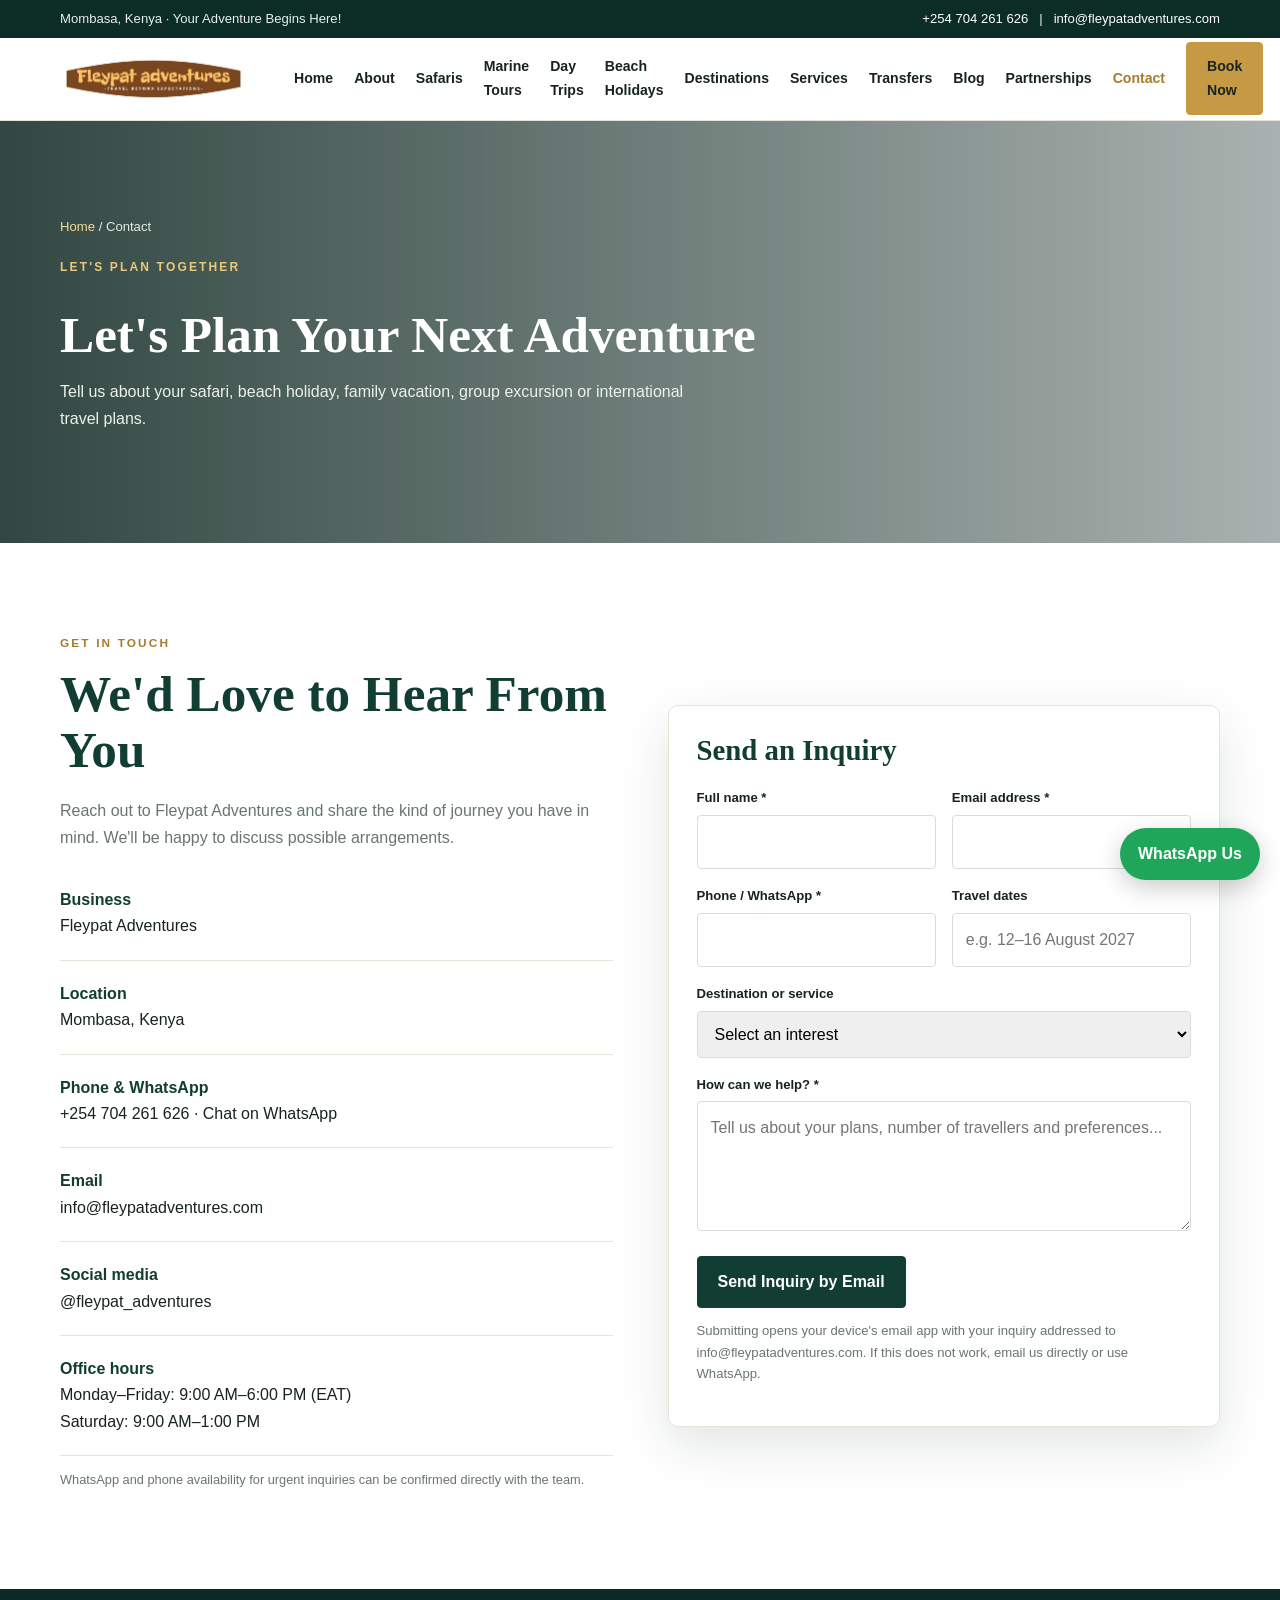
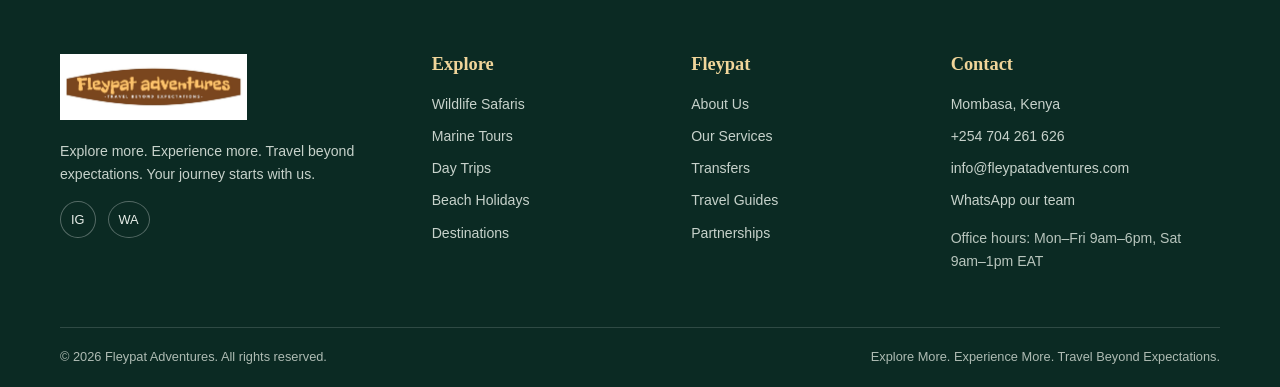
<file: contact.html>
<!DOCTYPE html>
<html lang="en"><head><meta charset="UTF-8"><meta name="viewport" content="width=device-width, initial-scale=1.0">
<title>Contact Us | Fleypat Adventures</title><meta name="description" content="Explore Kenya and East Africa with Fleypat Adventures, a Mombasa-based tour and travel company offering safaris, beach holidays, excursions and travel services."><meta name="theme-color" content="#123d32"><link rel="preconnect" href="https://fonts.googleapis.com"><link rel="preconnect" href="https://images.unsplash.com"><link rel="stylesheet" href="styles.css"></head><body>
<div class="topbar"><div class="container"><span>Mombasa, Kenya · Your Adventure Begins Here!</span><span><a href="tel:+254704261626">+254 704 261 626</a> &nbsp; | &nbsp; <a href="mailto:info@fleypatadventures.com">info@fleypatadventures.com</a></span></div></div>
<header class="site-header"><div class="container nav-wrap"><a class="brand" href="index.html"><img class="site-logo" data-site-logo src="fleypat-logo.png" alt="Fleypat Adventures logo"><span class="brand-mark">F</span><span class="brand-name">FLEYPAT<small>ADVENTURES</small></span></a><button class="menu-toggle" aria-label="Toggle navigation" aria-expanded="false">☰</button><nav class="nav-links" aria-label="Main navigation"><a href="index.html" class="">Home</a><a href="about.html" class="">About</a><a href="safaris.html" class="">Safaris</a><a href="marine-tours.html" class="">Marine Tours</a><a href="day-trips.html" class="">Day Trips</a><a href="beach-holidays.html" class="">Beach Holidays</a><a href="destinations.html" class="">Destinations</a><a href="services.html" class="">Services</a><a href="transfers.html" class="">Transfers</a><a href="blog.html" class="">Blog</a><a href="partnerships.html" class="">Partnerships</a><a href="contact.html" class="active">Contact</a><a class="nav-cta" href="contact.html">Book Now</a></nav></div></header>
<main><section class="page-hero"><div class="container"><div class="breadcrumbs"><a href="index.html">Home</a> / Contact</div><span class="eyebrow">Let's plan together</span><h1>Let's Plan Your Next Adventure</h1><p>Tell us about your safari, beach holiday, family vacation, group excursion or international travel plans.</p></div></section><section class="section"><div class="container split"><div><span class="kicker">Get in touch</span><h2>We'd Love to Hear From You</h2><p>Reach out to Fleypat Adventures and share the kind of journey you have in mind. We'll be happy to discuss possible arrangements.</p><div class="contact-detail"><strong>Business</strong>Fleypat Adventures</div><div class="contact-detail"><strong>Location</strong>Mombasa, Kenya</div><div class="contact-detail"><strong>Phone & WhatsApp</strong><a href="tel:+254704261626">+254 704 261 626</a> · <a href="https://wa.me/254704261626" target="_blank" rel="noopener">Chat on WhatsApp</a></div><div class="contact-detail"><strong>Email</strong><a href="mailto:info@fleypatadventures.com">info@fleypatadventures.com</a></div><div class="contact-detail"><strong>Social media</strong><a href="https://www.instagram.com/fleypat_adventures/" target="_blank" rel="noopener">@fleypat_adventures</a></div><div class="contact-detail"><strong>Office hours</strong>Monday–Friday: 9:00 AM–6:00 PM (EAT)<br>Saturday: 9:00 AM–1:00 PM</div><p class="small-note">WhatsApp and phone availability for urgent inquiries can be confirmed directly with the team.</p></div><form class="form-card" data-contact-form><h2 style="font:700 1.8rem Georgia,serif;color:var(--green);margin-top:0">Send an Inquiry</h2><div class="form-grid"><div><label for="name">Full name *</label><input id="name" name="name" required></div><div><label for="email">Email address *</label><input id="email" name="email" type="email" required></div><div><label for="phone">Phone / WhatsApp *</label><input id="phone" name="phone" required></div><div><label for="dates">Travel dates</label><input id="dates" name="dates" placeholder="e.g. 12–16 August 2027"></div><div class="full"><label for="destination">Destination or service</label><select id="destination" name="destination"><option value="">Select an interest</option><option>Maasai Mara safari</option><option>Tsavo / Amboseli safari</option><option>Beach holiday</option><option>Wasini Island / marine tour</option><option>Day trip / excursion</option><option>Airport transfer</option><option>Hotel reservation</option><option>Air ticketing / international travel</option><option>School / corporate group</option><option>Other</option></select></div><div class="full"><label for="message">How can we help? *</label><textarea id="message" name="message" required placeholder="Tell us about your plans, number of travellers and preferences..."></textarea></div><div class="full"><button class="btn btn-dark" type="submit">Send Inquiry by Email</button><p class="notice">Submitting opens your device's email app with your inquiry addressed to info@fleypatadventures.com. If this does not work, email us directly or use WhatsApp.</p></div></div></form></div></section></main>
<footer class="site-footer"><div class="container"><div class="footer-grid"><div><a class="brand" href="index.html"><img class="site-logo" data-site-logo src="fleypat-logo.png" alt="Fleypat Adventures logo"><span class="brand-mark">F</span><span class="brand-name" style="color:#fff">FLEYPAT<small style="color:#d6b56e">ADVENTURES</small></span></a><p style="margin-top:20px">Explore more. Experience more. Travel beyond expectations. Your journey starts with us.</p><div class="socials"><a href="https://www.instagram.com/fleypat_adventures/" target="_blank" rel="noopener" aria-label="Instagram">IG</a><a href="https://wa.me/254704261626" target="_blank" rel="noopener" aria-label="WhatsApp">WA</a></div></div><div><h3>Explore</h3><ul><li><a href="safaris.html">Wildlife Safaris</a></li><li><a href="marine-tours.html">Marine Tours</a></li><li><a href="day-trips.html">Day Trips</a></li><li><a href="beach-holidays.html">Beach Holidays</a></li><li><a href="destinations.html">Destinations</a></li></ul></div><div><h3>Fleypat</h3><ul><li><a href="about.html">About Us</a></li><li><a href="services.html">Our Services</a></li><li><a href="transfers.html">Transfers</a></li><li><a href="blog.html">Travel Guides</a></li><li><a href="partnerships.html">Partnerships</a></li></ul></div><div><h3>Contact</h3><ul><li>Mombasa, Kenya</li><li><a href="tel:+254704261626">+254 704 261 626</a></li><li><a href="mailto:info@fleypatadventures.com">info@fleypatadventures.com</a></li><li><a href="https://wa.me/254704261626">WhatsApp our team</a></li></ul><p class="small-note" style="color:#b8c5bd">Office hours: Mon–Fri 9am–6pm, Sat 9am–1pm EAT</p></div></div><div class="footer-bottom"><span>© <span data-year></span> Fleypat Adventures. All rights reserved.</span><span>Explore More. Experience More. Travel Beyond Expectations.</span></div></div></footer>
<a class="whatsapp-float" href="https://wa.me/254704261626?text=Hello%20Fleypat%20Adventures%2C%20I%20would%20like%20to%20plan%20a%20trip." target="_blank" rel="noopener">WhatsApp Us</a><script src="script.js"></script></body></html>
</file>
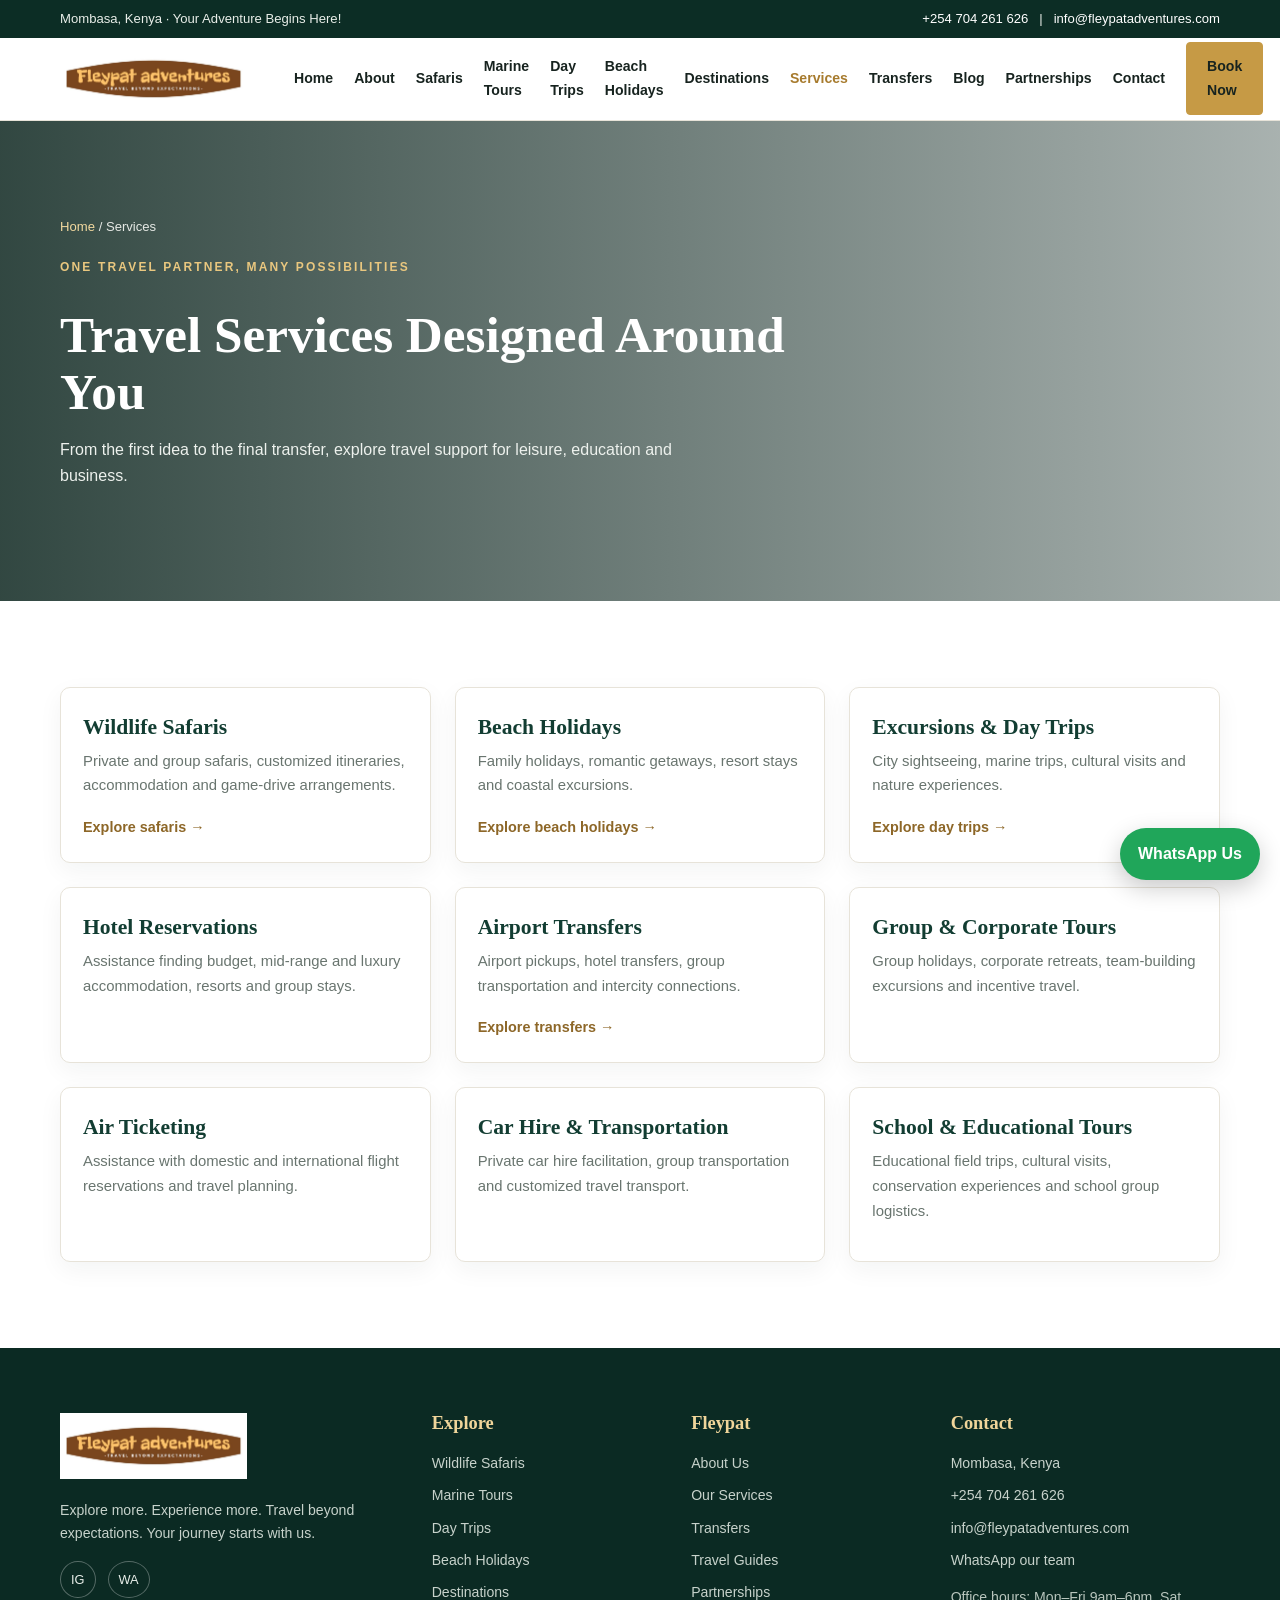
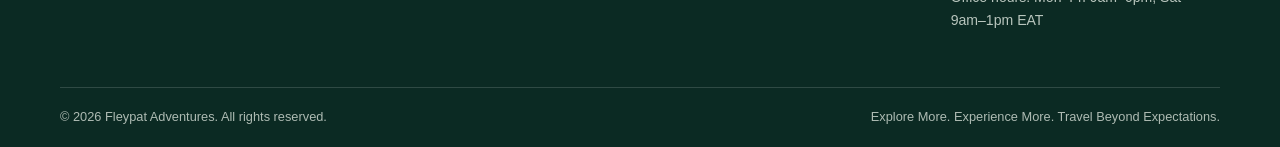
<file: services.html>
<!DOCTYPE html>
<html lang="en"><head><meta charset="UTF-8"><meta name="viewport" content="width=device-width, initial-scale=1.0">
<title>Our Services | Fleypat Adventures</title><meta name="description" content="Explore Kenya and East Africa with Fleypat Adventures, a Mombasa-based tour and travel company offering safaris, beach holidays, excursions and travel services."><meta name="theme-color" content="#123d32"><link rel="preconnect" href="https://fonts.googleapis.com"><link rel="preconnect" href="https://images.unsplash.com"><link rel="stylesheet" href="styles.css"></head><body>
<div class="topbar"><div class="container"><span>Mombasa, Kenya · Your Adventure Begins Here!</span><span><a href="tel:+254704261626">+254 704 261 626</a> &nbsp; | &nbsp; <a href="mailto:info@fleypatadventures.com">info@fleypatadventures.com</a></span></div></div>
<header class="site-header"><div class="container nav-wrap"><a class="brand" href="index.html"><img class="site-logo" data-site-logo src="fleypat-logo.png" alt="Fleypat Adventures logo"><span class="brand-mark">F</span><span class="brand-name">FLEYPAT<small>ADVENTURES</small></span></a><button class="menu-toggle" aria-label="Toggle navigation" aria-expanded="false">☰</button><nav class="nav-links" aria-label="Main navigation"><a href="index.html" class="">Home</a><a href="about.html" class="">About</a><a href="safaris.html" class="">Safaris</a><a href="marine-tours.html" class="">Marine Tours</a><a href="day-trips.html" class="">Day Trips</a><a href="beach-holidays.html" class="">Beach Holidays</a><a href="destinations.html" class="">Destinations</a><a href="services.html" class="active">Services</a><a href="transfers.html" class="">Transfers</a><a href="blog.html" class="">Blog</a><a href="partnerships.html" class="">Partnerships</a><a href="contact.html" class="">Contact</a><a class="nav-cta" href="contact.html">Book Now</a></nav></div></header>
<main><section class="page-hero"><div class="container"><div class="breadcrumbs"><a href="index.html">Home</a> / Services</div><span class="eyebrow">One travel partner, many possibilities</span><h1>Travel Services Designed Around You</h1><p>From the first idea to the final transfer, explore travel support for leisure, education and business.</p></div></section><section class="section"><div class="container"><div class="grid grid-3"><div class="card card-body"><h3>Wildlife Safaris</h3><p>Private and group safaris, customized itineraries, accommodation and game-drive arrangements.</p><a class="text-link" href="safaris.html">Explore safaris →</a></div><div class="card card-body"><h3>Beach Holidays</h3><p>Family holidays, romantic getaways, resort stays and coastal excursions.</p><a class="text-link" href="beach-holidays.html">Explore beach holidays →</a></div><div class="card card-body"><h3>Excursions & Day Trips</h3><p>City sightseeing, marine trips, cultural visits and nature experiences.</p><a class="text-link" href="day-trips.html">Explore day trips →</a></div><div class="card card-body"><h3>Hotel Reservations</h3><p>Assistance finding budget, mid-range and luxury accommodation, resorts and group stays.</p></div><div class="card card-body"><h3>Airport Transfers</h3><p>Airport pickups, hotel transfers, group transportation and intercity connections.</p><a class="text-link" href="transfers.html">Explore transfers →</a></div><div class="card card-body"><h3>Group & Corporate Tours</h3><p>Group holidays, corporate retreats, team-building excursions and incentive travel.</p></div><div class="card card-body"><h3>Air Ticketing</h3><p>Assistance with domestic and international flight reservations and travel planning.</p></div><div class="card card-body"><h3>Car Hire & Transportation</h3><p>Private car hire facilitation, group transportation and customized travel transport.</p></div><div class="card card-body"><h3>School & Educational Tours</h3><p>Educational field trips, cultural visits, conservation experiences and school group logistics.</p></div></div></div></section></main>
<footer class="site-footer"><div class="container"><div class="footer-grid"><div><a class="brand" href="index.html"><img class="site-logo" data-site-logo src="fleypat-logo.png" alt="Fleypat Adventures logo"><span class="brand-mark">F</span><span class="brand-name" style="color:#fff">FLEYPAT<small style="color:#d6b56e">ADVENTURES</small></span></a><p style="margin-top:20px">Explore more. Experience more. Travel beyond expectations. Your journey starts with us.</p><div class="socials"><a href="https://www.instagram.com/fleypat_adventures/" target="_blank" rel="noopener" aria-label="Instagram">IG</a><a href="https://wa.me/254704261626" target="_blank" rel="noopener" aria-label="WhatsApp">WA</a></div></div><div><h3>Explore</h3><ul><li><a href="safaris.html">Wildlife Safaris</a></li><li><a href="marine-tours.html">Marine Tours</a></li><li><a href="day-trips.html">Day Trips</a></li><li><a href="beach-holidays.html">Beach Holidays</a></li><li><a href="destinations.html">Destinations</a></li></ul></div><div><h3>Fleypat</h3><ul><li><a href="about.html">About Us</a></li><li><a href="services.html">Our Services</a></li><li><a href="transfers.html">Transfers</a></li><li><a href="blog.html">Travel Guides</a></li><li><a href="partnerships.html">Partnerships</a></li></ul></div><div><h3>Contact</h3><ul><li>Mombasa, Kenya</li><li><a href="tel:+254704261626">+254 704 261 626</a></li><li><a href="mailto:info@fleypatadventures.com">info@fleypatadventures.com</a></li><li><a href="https://wa.me/254704261626">WhatsApp our team</a></li></ul><p class="small-note" style="color:#b8c5bd">Office hours: Mon–Fri 9am–6pm, Sat 9am–1pm EAT</p></div></div><div class="footer-bottom"><span>© <span data-year></span> Fleypat Adventures. All rights reserved.</span><span>Explore More. Experience More. Travel Beyond Expectations.</span></div></div></footer>
<a class="whatsapp-float" href="https://wa.me/254704261626?text=Hello%20Fleypat%20Adventures%2C%20I%20would%20like%20to%20plan%20a%20trip." target="_blank" rel="noopener">WhatsApp Us</a><script src="script.js"></script></body></html>
</file>
<file: styles.css>
:root{--green:#123d32;--green2:#1c5948;--gold:#c69a45;--cream:#f7f4ed;--ink:#17231f;--muted:#69756f;--white:#fff;--line:#e7e3d9;--shadow:0 18px 50px rgba(16,42,33,.12);--radius:18px}
*{box-sizing:border-box}html{scroll-behavior:smooth}body{margin:0;font-family:Arial,Helvetica,sans-serif;color:var(--ink);line-height:1.65;background:#fff}a{color:inherit;text-decoration:none}img{max-width:100%;display:block}button,input,select,textarea{font:inherit}.container{width:min(1160px,92%);margin:auto}.topbar{background:#0c2d25;color:#e9eee9;font-size:.82rem;padding:8px 0}.topbar .container{display:flex;justify-content:space-between;gap:16px;flex-wrap:wrap}.topbar a{color:#fff}.site-header{position:sticky;top:0;z-index:50;background:rgba(255,255,255,.96);backdrop-filter:blur(12px);border-bottom:1px solid var(--line)}.nav-wrap{min-height:82px;display:flex;align-items:center;justify-content:space-between;gap:24px}.brand{display:flex;align-items:center;gap:11px;min-width:210px}.brand-mark{width:43px;height:43px;border-radius:50%;background:var(--green);display:grid;place-items:center;color:var(--gold);font-size:1.25rem;font-weight:800;border:2px solid var(--gold)}.brand-name{font-family:Georgia,serif;font-size:1.15rem;line-height:1.1;font-weight:700;letter-spacing:.04em;color:var(--green)}.brand-name small{display:block;font:600 .62rem Arial,sans-serif;letter-spacing:.23em;color:#8c713d;margin-top:5px}.nav-links{display:flex;align-items:center;gap:21px;font-size:.88rem;font-weight:600}.nav-links a:hover,.nav-links a.active{color:#a77b2e}.nav-cta,.btn{display:inline-flex;align-items:center;justify-content:center;background:var(--gold);color:#17231f;padding:12px 20px;border-radius:4px;font-weight:700;border:1px solid var(--gold);transition:.2s;cursor:pointer}.nav-cta:hover,.btn:hover{background:#d9b56d;transform:translateY(-1px)}.btn-outline{background:transparent;color:#fff;border-color:rgba(255,255,255,.75)}.btn-dark{background:var(--green);color:#fff;border-color:var(--green)}.menu-toggle{display:none;border:0;background:var(--green);color:#fff;padding:9px 12px;border-radius:4px;font-size:1.2rem}.hero{min-height:650px;display:flex;align-items:center;color:#fff;background:linear-gradient(90deg,rgba(6,25,20,.78),rgba(6,25,20,.22)),url('https://images.unsplash.com/photo-1516426122078-c23e76319801?auto=format&fit=crop&w=2000&q=85') center/cover}.hero-content{max-width:740px;padding:100px 0}.eyebrow{display:inline-block;color:#e9c77f;text-transform:uppercase;letter-spacing:.18em;font-size:.75rem;font-weight:800;margin-bottom:18px}.hero h1{font:700 clamp(2.8rem,6vw,5.3rem)/1.03 Georgia,serif;margin:0 0 22px}.hero p{font-size:1.12rem;max-width:650px;color:#f0f2ed;margin:0 0 30px}.hero-actions{display:flex;gap:12px;flex-wrap:wrap}.trip-finder{position:relative;margin-top:-45px;z-index:3}.finder-card{background:#fff;box-shadow:var(--shadow);padding:22px;border-radius:10px;display:grid;grid-template-columns:1.2fr 1fr 1.2fr .8fr auto;gap:14px;align-items:end}.field label{display:block;font-size:.73rem;text-transform:uppercase;letter-spacing:.1em;color:var(--muted);font-weight:800;margin-bottom:7px}.field input,.field select,.field textarea{width:100%;border:1px solid #dcded8;background:#fff;padding:12px;border-radius:4px;color:var(--ink);min-height:46px}.section{padding:86px 0}.section-soft{background:var(--cream)}.section-dark{background:var(--green);color:#fff}.section-head{max-width:700px;margin:0 auto 42px;text-align:center}.kicker{color:#a77b2e;font-size:.74rem;letter-spacing:.18em;text-transform:uppercase;font-weight:800}.section-head h2,.page-hero h1{font:700 clamp(2.1rem,4vw,3.5rem)/1.12 Georgia,serif;color:var(--green);margin:10px 0 14px}.section-dark .section-head h2{color:#fff}.section-head p{color:var(--muted);margin:0}.section-dark .section-head p{color:#d8e2dc}.grid{display:grid;gap:24px}.grid-4{grid-template-columns:repeat(4,1fr)}.grid-3{grid-template-columns:repeat(3,1fr)}.grid-2{grid-template-columns:repeat(2,1fr)}.card{background:#fff;border:1px solid var(--line);border-radius:10px;overflow:hidden;box-shadow:0 8px 25px rgba(16,42,33,.05)}.card-img{height:220px;object-fit:cover;width:100%}.card-body{padding:22px}.card h3{font:700 1.35rem Georgia,serif;color:var(--green);margin:5px 0 9px}.card p{color:var(--muted);font-size:.93rem;margin:0 0 16px}.tag{display:inline-block;background:#f4ead6;color:#866225;font-size:.7rem;text-transform:uppercase;letter-spacing:.1em;font-weight:800;padding:6px 9px;border-radius:2px}.card-meta{font-size:.82rem;color:#6d766f;font-weight:700;margin:12px 0}.text-link{color:#8d6728;font-weight:800;font-size:.9rem}.text-link:hover{text-decoration:underline}.split{display:grid;grid-template-columns:1fr 1fr;gap:55px;align-items:center}.split-img{height:490px;width:100%;object-fit:cover;border-radius:10px}.split h2{font:700 clamp(2rem,4vw,3.2rem)/1.1 Georgia,serif;color:var(--green);margin:10px 0 20px}.split p{color:var(--muted)}.checks{padding:0;list-style:none}.checks li{margin:12px 0;padding-left:28px;position:relative}.checks li:before{content:'✓';position:absolute;left:0;color:#a77b2e;font-weight:900}.stats{display:grid;grid-template-columns:repeat(4,1fr);gap:15px;margin-top:30px}.stat{padding:22px;background:#f8f5ed;border-radius:8px}.stat strong{display:block;color:var(--green);font:700 1.7rem Georgia,serif}.stat span{font-size:.82rem;color:var(--muted)}.feature{padding:26px;border:1px solid rgba(255,255,255,.18);border-radius:8px;background:rgba(255,255,255,.06)}.feature .icon{font-size:1.6rem;color:#e5c37d}.feature h3{font:700 1.25rem Georgia,serif;margin:12px 0 7px}.feature p{color:#d4dfd8;font-size:.9rem;margin:0}.page-hero{padding:95px 0;background:linear-gradient(90deg,rgba(8,34,27,.83),rgba(8,34,27,.35)),url('https://images.unsplash.com/photo-1516026672322-bc52d61a55d5?auto=format&fit=crop&w=1800&q=85') center/cover;color:#fff}.page-hero .eyebrow{color:#e9c77f}.page-hero h1{color:#fff;max-width:780px}.page-hero p{max-width:650px;color:#edf1ed}.breadcrumbs{font-size:.82rem;color:#e6e9e5;margin-bottom:16px}.breadcrumbs a{color:#f2d99f}.content h2{font:700 2rem Georgia,serif;color:var(--green);margin:28px 0 12px}.content h3{font:700 1.3rem Georgia,serif;color:var(--green)}.content p,.content li{color:var(--muted)}.content ul{padding-left:22px}.banner-cta{padding:48px;background:var(--green);color:#fff;border-radius:10px;display:flex;align-items:center;justify-content:space-between;gap:25px}.banner-cta h2{font:700 2rem Georgia,serif;margin:0 0 8px}.banner-cta p{color:#d8e2dc;margin:0}.quote{font:italic 1.1rem/1.7 Georgia,serif;color:#36443d}.stars{color:#c49438;letter-spacing:3px}.review-by{font-weight:800;font-size:.85rem;color:var(--green);margin-top:15px}.form-card{background:#fff;border:1px solid var(--line);padding:28px;border-radius:10px;box-shadow:var(--shadow)}.form-grid{display:grid;grid-template-columns:1fr 1fr;gap:16px}.form-grid .full{grid-column:1/-1}.form-card label{display:block;font-size:.82rem;font-weight:700;margin-bottom:6px}.form-card input,.form-card select,.form-card textarea{width:100%;padding:13px;border:1px solid #d8ddd7;border-radius:4px}.form-card textarea{min-height:130px;resize:vertical}.contact-detail{padding:20px 0;border-bottom:1px solid var(--line)}.contact-detail strong{display:block;color:var(--green)}.site-footer{background:#0b2a23;color:#e8eee9;padding:65px 0 20px}.footer-grid{display:grid;grid-template-columns:1.5fr 1fr 1fr 1.2fr;gap:35px}.site-footer h3{font:700 1.15rem Georgia,serif;color:#f0d59a;margin:0 0 18px}.site-footer p,.site-footer li{font-size:.88rem;color:#c7d2cb}.site-footer ul{list-style:none;padding:0;margin:0}.site-footer li{margin:9px 0}.site-footer a:hover{color:#f0d59a}.footer-bottom{border-top:1px solid rgba(255,255,255,.15);margin-top:40px;padding-top:18px;display:flex;justify-content:space-between;gap:15px;flex-wrap:wrap;color:#aebbb3;font-size:.8rem}.socials{display:flex;gap:12px;margin-top:15px}.socials a{border:1px solid rgba(255,255,255,.3);padding:7px 10px;border-radius:50%;font-size:.8rem}.notice{font-size:.82rem;color:var(--muted);margin-top:12px}.faq details{border-bottom:1px solid var(--line);padding:17px 0}.faq summary{font-weight:800;color:var(--green);cursor:pointer}.faq details p{color:var(--muted)}.blog-card .card-img{height:190px}.whatsapp-float{position:fixed;right:20px;bottom:20px;z-index:60;background:#20a65a;color:#fff;padding:13px 18px;border-radius:40px;box-shadow:0 8px 24px rgba(0,0,0,.2);font-weight:800}.empty-state{padding:35px;text-align:center;background:var(--cream);border-radius:8px}.small-note{font-size:.8rem;color:var(--muted)}
@media(max-width:1050px){.nav-links{gap:12px;font-size:.82rem}.grid-4{grid-template-columns:repeat(2,1fr)}.finder-card{grid-template-columns:repeat(2,1fr)}.finder-card .btn{min-height:46px}.footer-grid{grid-template-columns:repeat(2,1fr)}}
@media(max-width:760px){.topbar .container{justify-content:center;text-align:center}.nav-wrap{min-height:72px}.menu-toggle{display:block}.nav-links{display:none;position:absolute;top:72px;left:0;right:0;background:#fff;padding:20px 4%;border-bottom:1px solid var(--line);box-shadow:var(--shadow);flex-direction:column;align-items:stretch;gap:0}.nav-links.open{display:flex}.nav-links a{padding:11px 0;border-bottom:1px solid #eee}.nav-links .nav-cta{text-align:center;margin-top:12px}.brand{min-width:0}.hero{min-height:590px;background-position:58% center}.hero-content{padding:80px 0}.trip-finder{margin-top:-25px}.finder-card{grid-template-columns:1fr}.section{padding:65px 0}.grid-3,.grid-2,.split{grid-template-columns:1fr}.grid-4{grid-template-columns:1fr}.split{gap:28px}.split-img{height:320px}.stats{grid-template-columns:repeat(2,1fr)}.banner-cta{display:block;padding:30px}.banner-cta .btn{margin-top:20px}.form-grid{grid-template-columns:1fr}.form-grid .full{grid-column:auto}.footer-grid{grid-template-columns:1fr}.page-hero{padding:75px 0}.whatsapp-float{right:12px;bottom:12px;padding:11px 14px}}

/* Optional company logo: place fleypat-logo.png beside index.html. */
.site-logo{display:none;width:auto;height:auto;max-width:220px;max-height:66px;object-fit:contain}
.brand.has-logo .site-logo{display:block}
.brand.has-logo .brand-mark,.brand.has-logo .brand-name{display:none}
.menu-toggle:focus-visible,.nav-links a:focus-visible,.btn:focus-visible,.nav-cta:focus-visible{outline:3px solid #d6b56e;outline-offset:3px}
@media(max-width:760px){.site-logo{max-width:190px;max-height:56px}}
</file>
